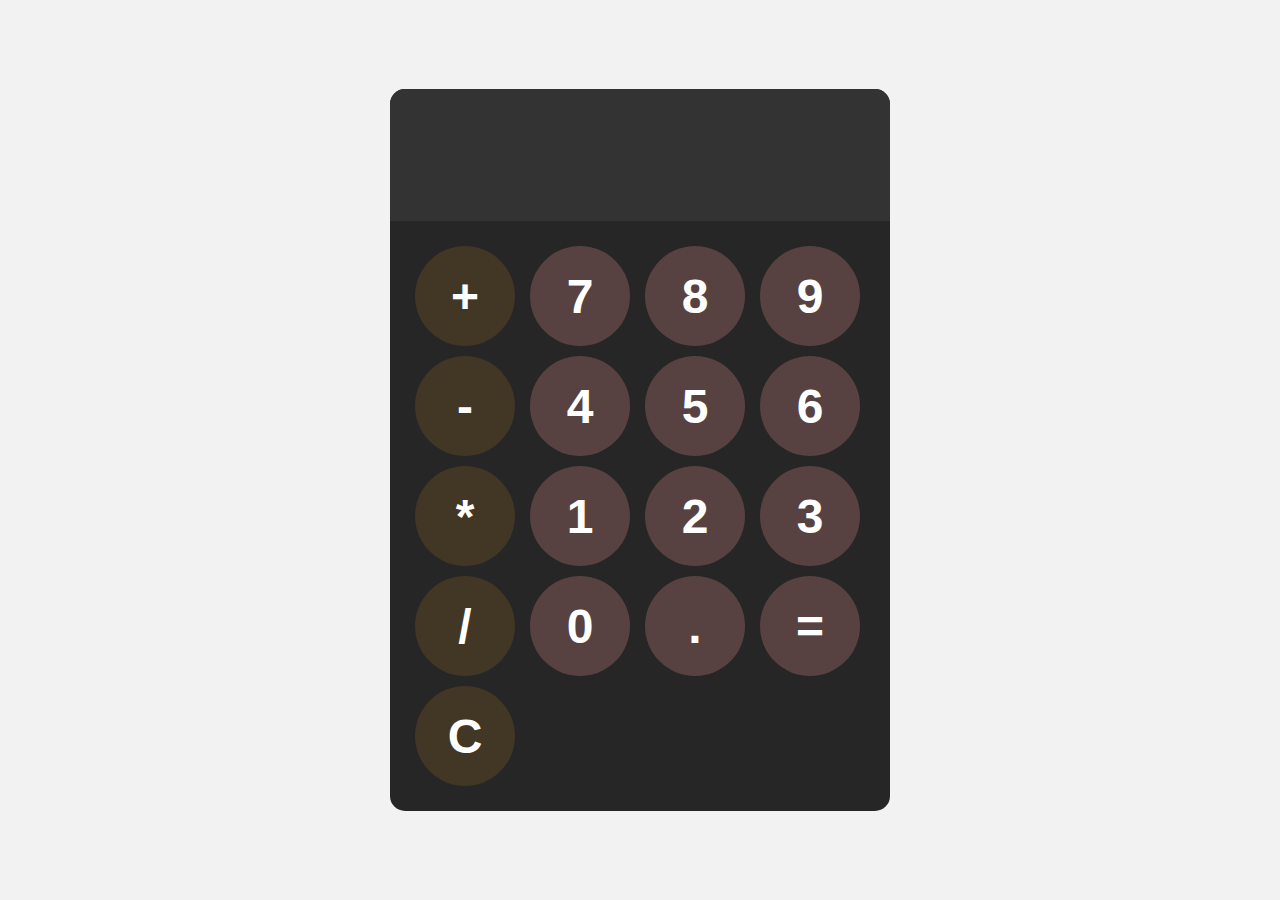
<file: calculator/index.html>
<!DOCTYPE html>
<html>
    <head>
        <meta charset="UTF-8">
        <meta name="viewport" content="width=device-width, initial-scale=1.0">
        <title>Document</title>
        <link rel="stylesheet" href="style.css">
    </head>
    <body>
        <div id="calculator">
            <input id="display" readonly>
            <div id="keys">
                <button onclick="appendToDisplay('+')" class="operator-btn">+</button>
                <button onclick="appendToDisplay('7')">7</button>
                <button onclick="appendToDisplay('8')">8</button>
                <button onclick="appendToDisplay('9')">9</button>
                <button onclick="appendToDisplay('-')" class="operator-btn">-</button>
                <button onclick="appendToDisplay('4')">4</button>
                <button onclick="appendToDisplay('5')">5</button>
                <button onclick="appendToDisplay('6')">6</button>
                <button onclick="appendToDisplay('*')" class="operator-btn">*</button>
                <button onclick="appendToDisplay('1')">1</button>
                <button onclick="appendToDisplay('2')">2</button>
                <button onclick="appendToDisplay('3')">3</button>
                <button onclick="appendToDisplay('/')" class="operator-btn">/</button>
                <button onclick="appendToDisplay('0')">0</button>
                <button onclick="appendToDisplay('.')">.</button>
                <button onclick="calculate()">=</button>
                <button onclick="clearDisplay()" class="operator-btn">C</button>
            </div>
        </div>

        <script src="index.js"></script>
    </body>
</html>
</file>
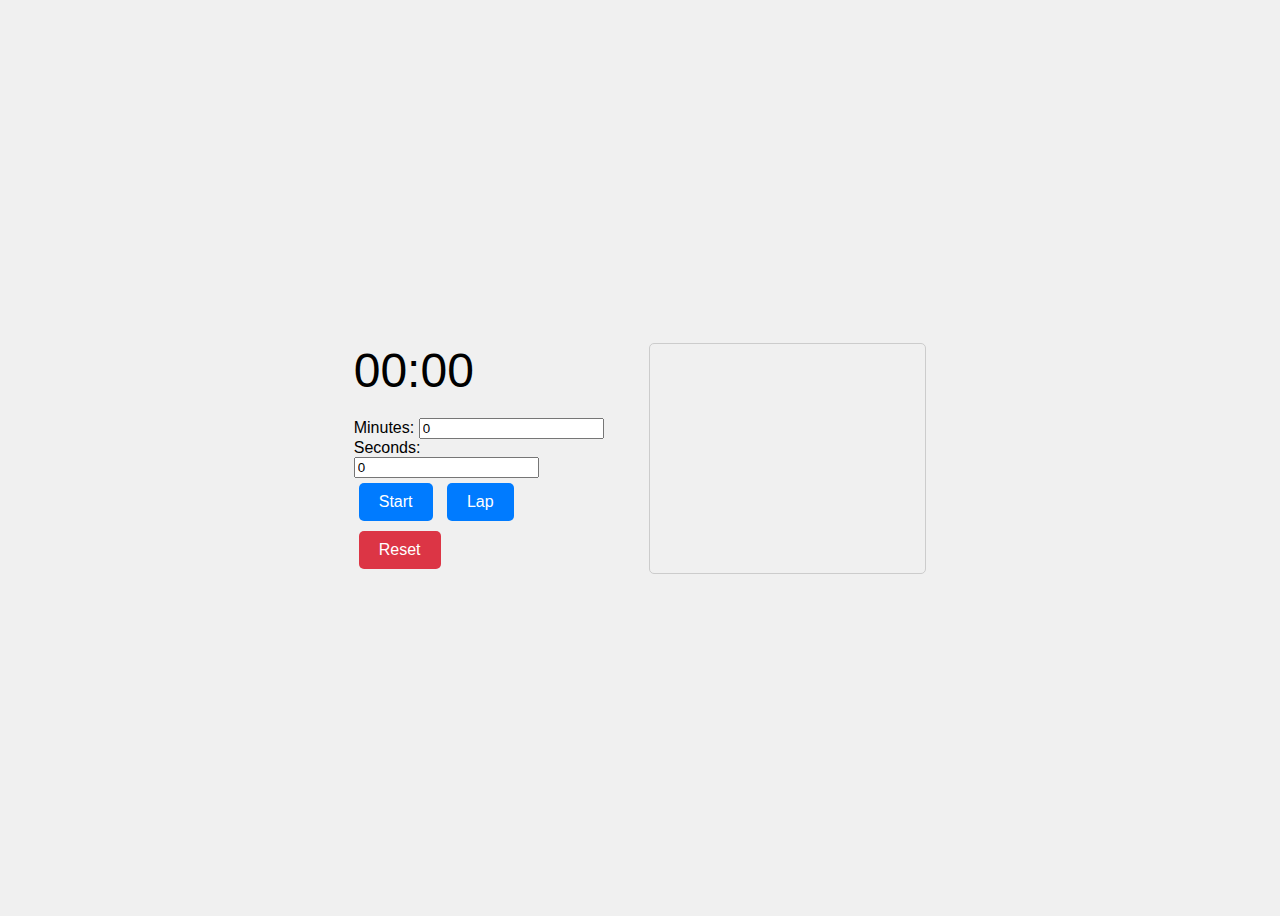
<file: timer/timer.html>
<!DOCTYPE html>
<html lang="en">
<head>
    <meta charset="UTF-8">
    <meta name="viewport" content="width=device-width, initial-scale=1.0">
    <title>Countdown Timer</title>
    <link rel="stylesheet" href="timer.css">
</head>
<body>
    <div class="timer-container">
        <div class="timer-controls">
            <div id="timer">    
                <span id="minutes">00</span>:<span id="seconds">00</span>
            </div>
            <div>
                <label for="minutesInput">Minutes:</label>
                <input type="number" id="minutesInput" value="0">
                <label for="secondsInput">Seconds:</label>
                <input type="number" id="secondsInput" value="0">
            </div>
            <button id="startButton">Start</button>
            <button id="lapButton">Lap</button>
            <button id="resetButton">Reset</button>
        </div>
        
        <div id="lapList" class="lap-list"></div>
    </div>
    <script src="timer.js"></script>
</body>
</html>
</file>
<file: calculator/style.css>
body{
    margin: 0;
    display: flex;
    justify-self: center;
    align-items: center;
    height: 100vh;
    background-color: hsl(0, 0%, 95%);
}

#calculator{
    font-family: Arial,sans-serif;
    background-color: hsl(0, 0%, 15%);
    border-radius: 15px;
    max-width: 500px;
    overflow: hidden;
}

#display{
    width: 100%;
    padding: 20px;
    font-size: 5rem;
    text-align:  left;
    border: none;
    background-color: hsl(0, 0%, 20%);
    color: white;
}

#keys{
    display: grid;
    grid-template-columns: repeat(4, 1fr);
    gap: 10px;
    padding: 25px;
}

button{
    width: 100px;
    height: 100px;
    border-radius: 50px;
    border: none;
    background-color: hsl(0, 15%, 30%);
    font-size: 3rem;
    color: white;
    font-weight: bold;
    cursor: pointer;
}

button:hover{
    background-color: hsl(0, 15%, 40%);
}
button:active{
    background-color: hsl(0, 15%, 60%);
}
.operator-btn{
    background-color: hsl(35, 30%, 20%);
}
.operator-btn:hover{
    background-color: hsl(35, 30%, 40%);
}
.operator-btn:active{
    background-color: hsl(35, 30%, 80%);
}
</file>
<file: timer/timer.css>
/* timer.css */
body {
    font-family: Arial, sans-serif;
    display: flex;
    justify-content: center;
    align-items: center;
    height: 100vh;
    background-color: #f0f0f0;
}

.timer-container {
    display: flex;
    justify-content: space-between;
    max-width: 800px;
    margin: 0 auto;
    padding: 20px;
}

.timer-controls {
    flex: 1;
    margin-right: 20px;
}

.lap-list {
    flex: 1;
    max-height: 400px;
    overflow-y: auto;
    border: 1px solid #ccc;
    border-radius: 5px;
    padding: 10px;
    margin-left: 20px;
}

#timer {
    font-size: 3em;
    margin-bottom: 20px;
}

button {
    padding: 10px 20px;
    font-size: 1em;
    color: white;
    background-color: #007bff;
    border: none;
    border-radius: 5px;
    cursor: pointer;
    margin: 5px;
}

#resetButton {
    background-color: #dc3545;
}

#resetButton:hover {
    background-color: #c82333;
}

#startButton:hover {
    background-color: var(--hover-color, #0056b3);
}

#startButton[data-state="stop"]:hover {
    --hover-color: #c82333;
}
</file>
